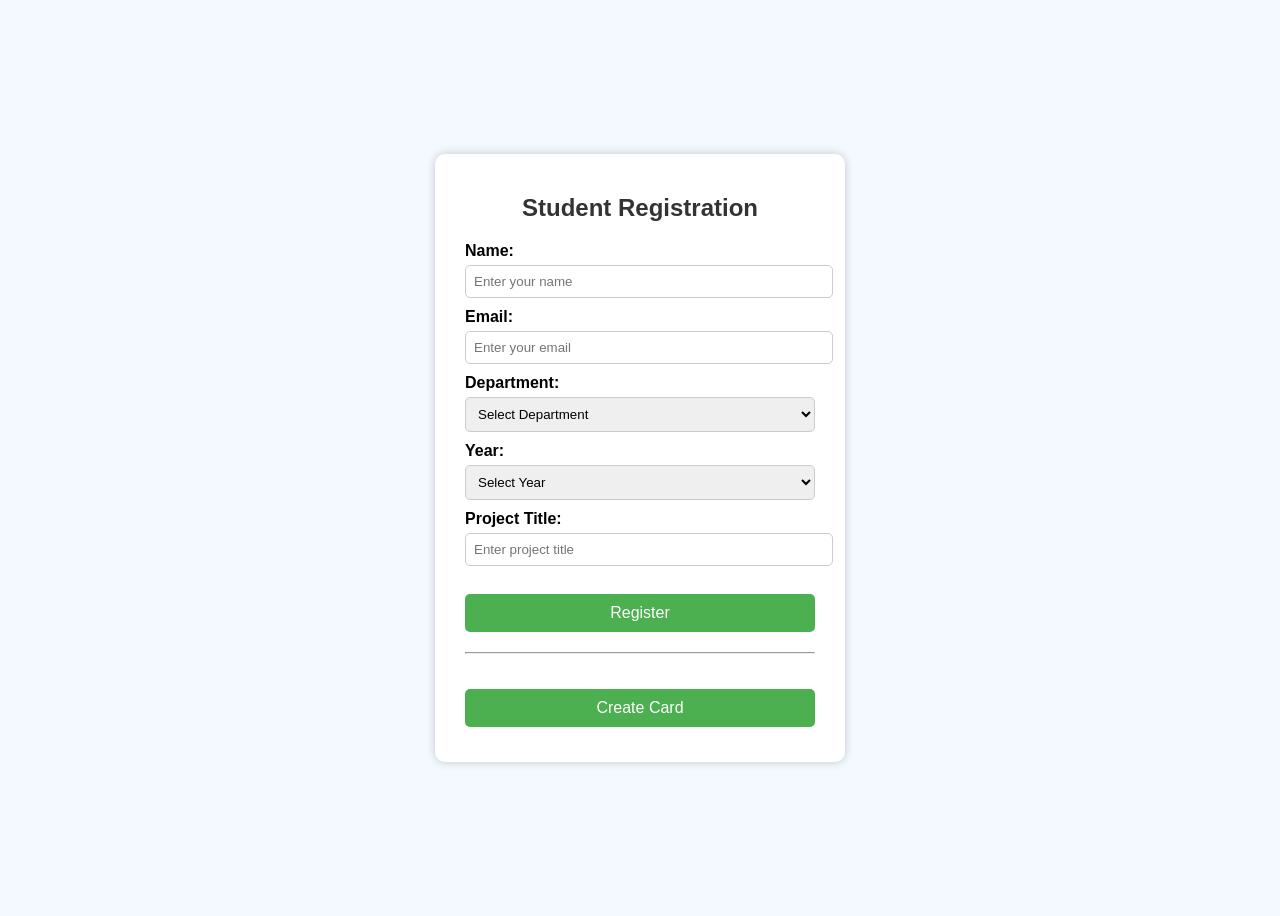
<file: index.html>
<!DOCTYPE html>
<html>
<head>
  <meta charset="UTF-8">
  <title>Student Registration & Cards</title>
  <link rel="stylesheet" href="style.css">
</head>
<body>

  <div class="container">
    <h2>Student Registration</h2>
    <form id="regForm">
      <label>Name:</label>
      <input type="text" id="name" placeholder="Enter your name">

      <label>Email:</label>
      <input type="text" id="email" placeholder="Enter your email">

      <label>Department:</label>
      <select id="department">
        <option value="">Select Department</option>
        <option value="CSE">CSE</option>
        <option value="IT">IT</option>
        <option value="ECE">ECE</option>
        <option value="EEE">EEE</option>
        <option value="MECH">MECH</option>
      </select>

      <label>Year:</label>
      <select id="year">
        <option value="">Select Year</option>
        <option value="1st">1st Year</option>
        <option value="2nd">2nd Year</option>
        <option value="3rd">3rd Year</option>
        <option value="4th">4th Year</option>
      </select>

      <label>Project Title:</label>
      <input type="text" id="project" placeholder="Enter project title">

      <p id="errorMsg" class="error"></p>

      <button type="button" onclick="validateForm()">Register</button>
    </form>

    <hr>

    <button id="createCardBtn">Create Card</button>
    <div id="cardContainer"></div>
  </div>

  <script src="script.js"></script>
</body>
</html>
</file>
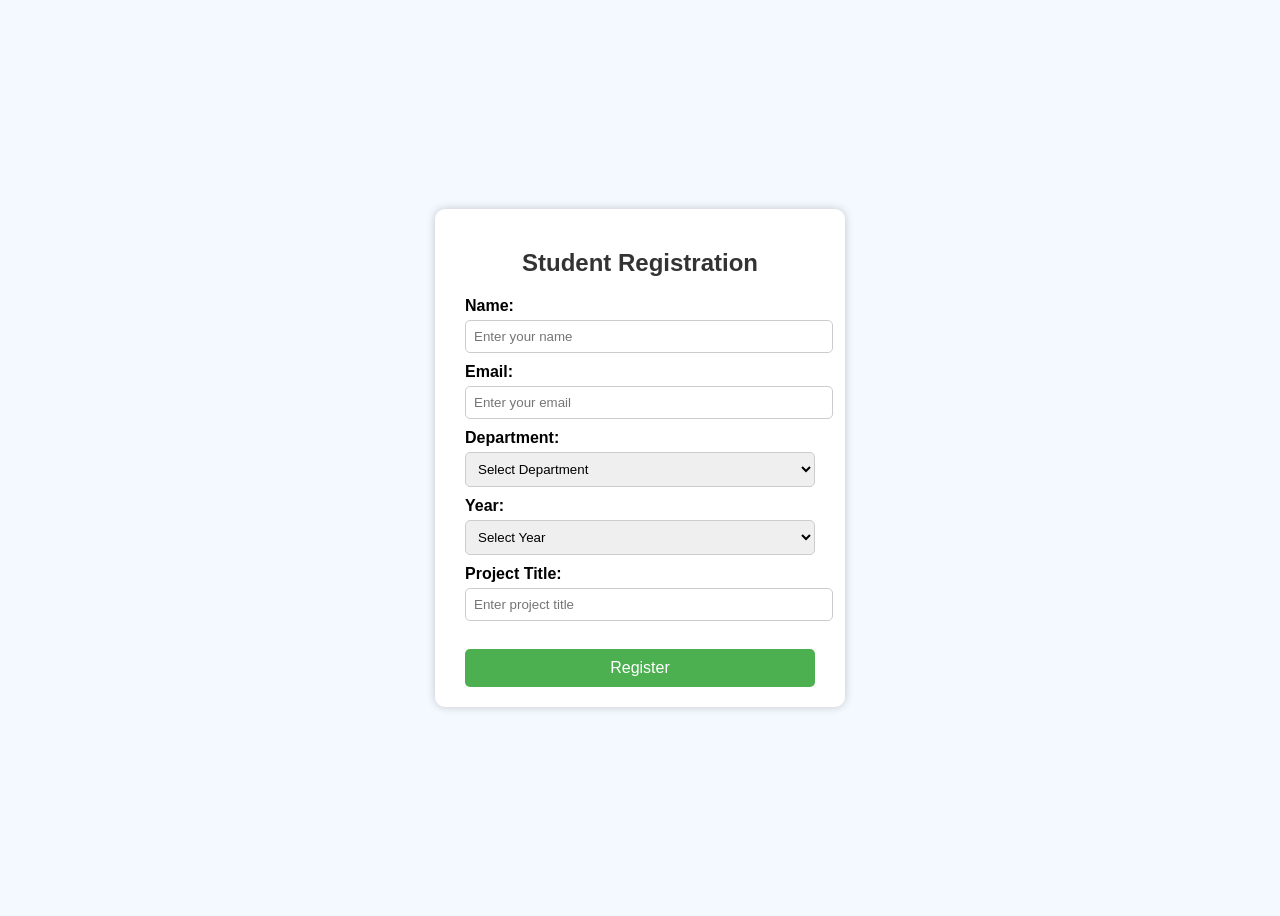
<file: st.html>
<!DOCTYPE html>
<html>
<head>
  <meta charset="UTF-8">
  <title>Student Registration</title>
  <link rel="stylesheet" href="style.css">
</head>
<body>

  <div class="container">
    <h2>Student Registration</h2>
    <form id="regForm">
      <label>Name:</label>
      <input type="text" id="name" placeholder="Enter your name">

      <label>Email:</label>
      <input type="text" id="email" placeholder="Enter your email">

      <label>Department:</label>
      <select id="department">
        <option value="">Select Department</option>
        <option value="CSE">CSE</option>
        <option value="IT">IT</option>
        <option value="ECE">ECE</option>
        <option value="EEE">EEE</option>
        <option value="MECH">MECH</option>
      </select>

      <label>Year:</label>
      <select id="year">
        <option value="">Select Year</option>
        <option value="1st">1st Year</option>
        <option value="2nd">2nd Year</option>
        <option value="3rd">3rd Year</option>
        <option value="4th">4th Year</option>
      </select>

      <label>Project Title:</label>
      <input type="text" id="project" placeholder="Enter project title">

      <p id="errorMsg" class="error"></p>

      <button type="button" onclick="validateForm()">Register</button>
    </form>
  </div>

  <script src="script.js"></script>
</body>
</html>
</file>
<file: style.css>
body { 
  font-family: Arial, sans-serif;
  background-color: #f4f8ff;
  display: flex;
  justify-content: center;
  align-items: center;
  min-height: 100vh;
}

.container {
  background-color: white;
  padding: 20px 30px;
  border-radius: 10px;
  box-shadow: 0px 0px 10px rgba(0,0,0,0.2);
  width: 350px;
}

h2 {
  text-align: center;
  color: #333;
}

label {
  display: block;
  margin-top: 10px;
  font-weight: bold;
}

input, select {
  width: 100%;
  padding: 8px;
  margin-top: 5px;
  border: 1px solid #ccc;
  border-radius: 5px;
}

button {
  margin-top: 15px;
  width: 100%;
  padding: 10px;
  background-color: #4CAF50;
  color: white;
  font-size: 16px;
  border: none;
  border-radius: 5px;
  cursor: pointer;
}

button:hover {
  background-color: #45a049;
}

.error {
  color: red;
  font-size: 13px;
}

hr {
  margin: 20px 0;
}

#cardContainer {
  margin-top: 15px;
}

.card {
  background: #f0f8ff;
  border: 1px solid #ccc;
  padding: 15px;
  border-radius: 8px;
  margin-bottom: 10px;
  position: relative;
}

.deleteBtn {
  background: red;
  color: white;
  border: none;
  padding: 5px 10px;
  font-size: 12px;
  border-radius: 4px;
  cursor: pointer;
  position: absolute;
  top: 8px;
  right: 8px;
}

.deleteBtn:hover {
  background: darkred;
}
</file>
